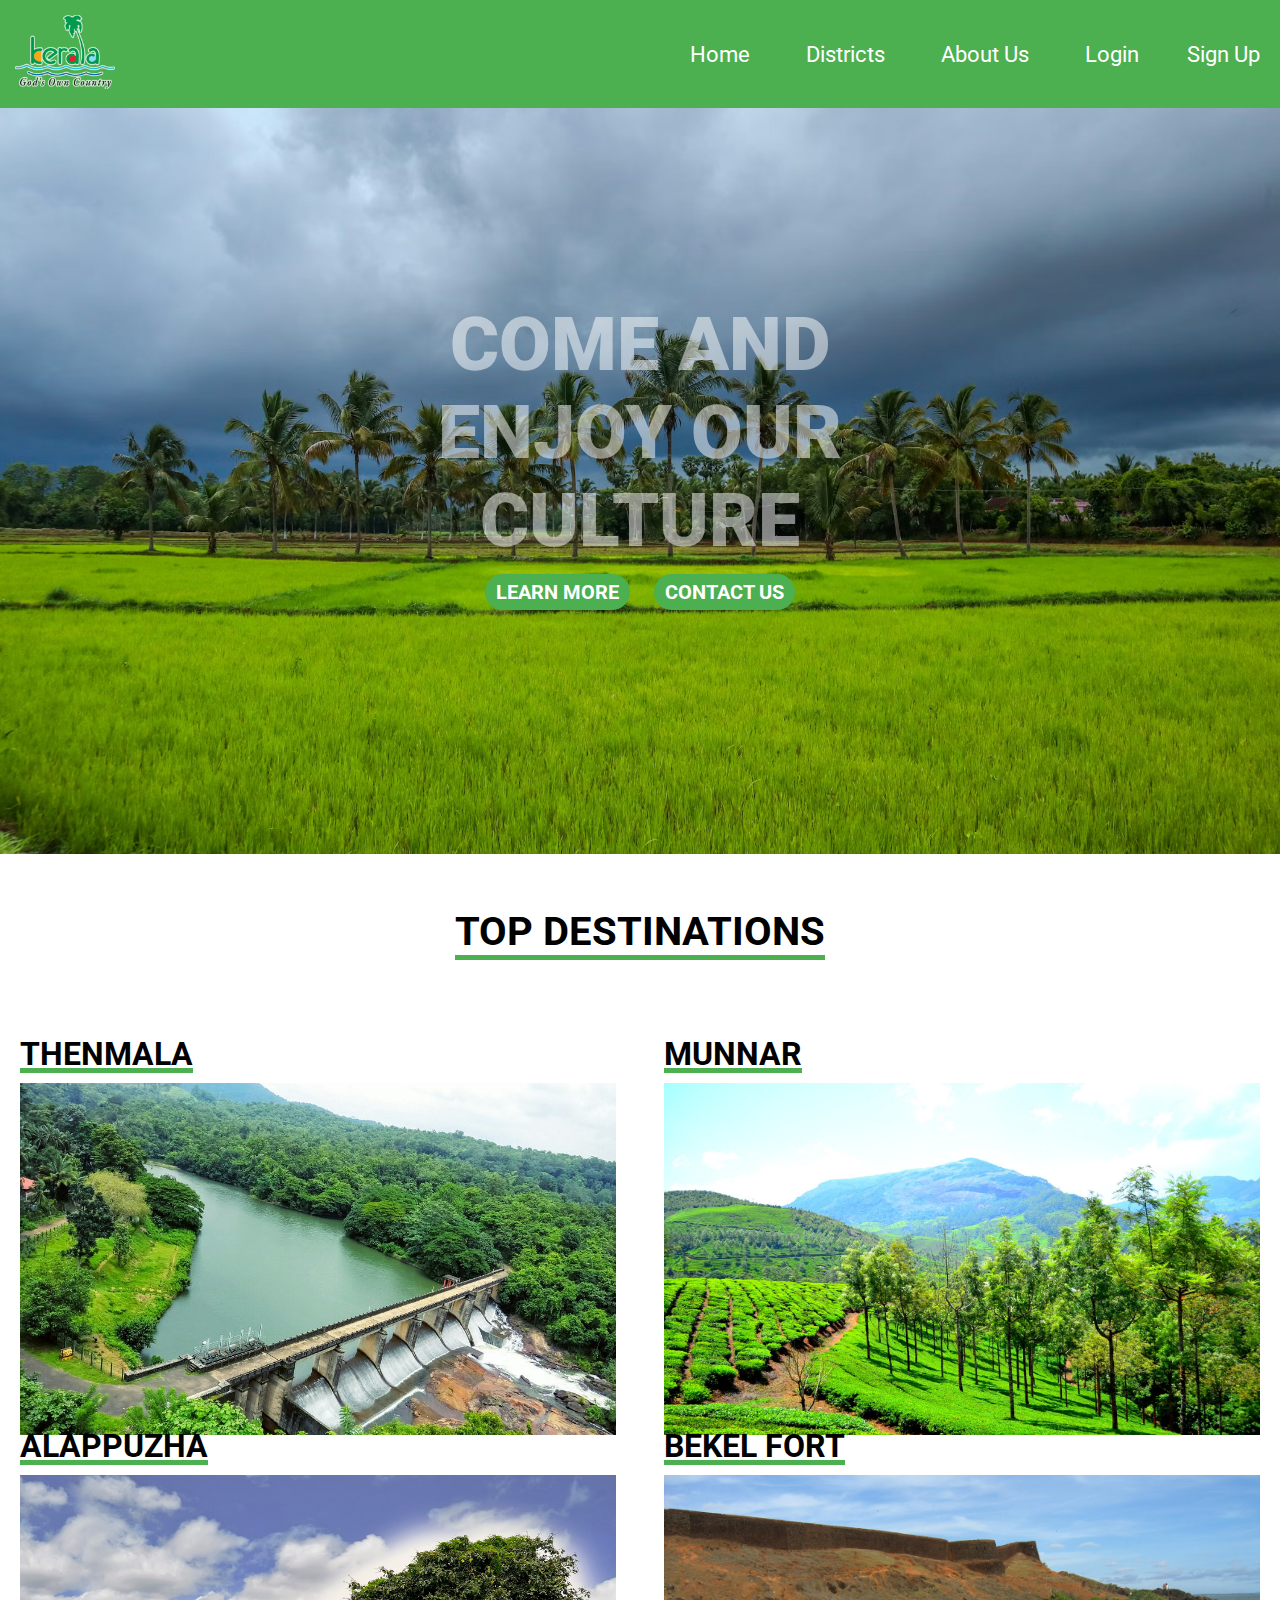
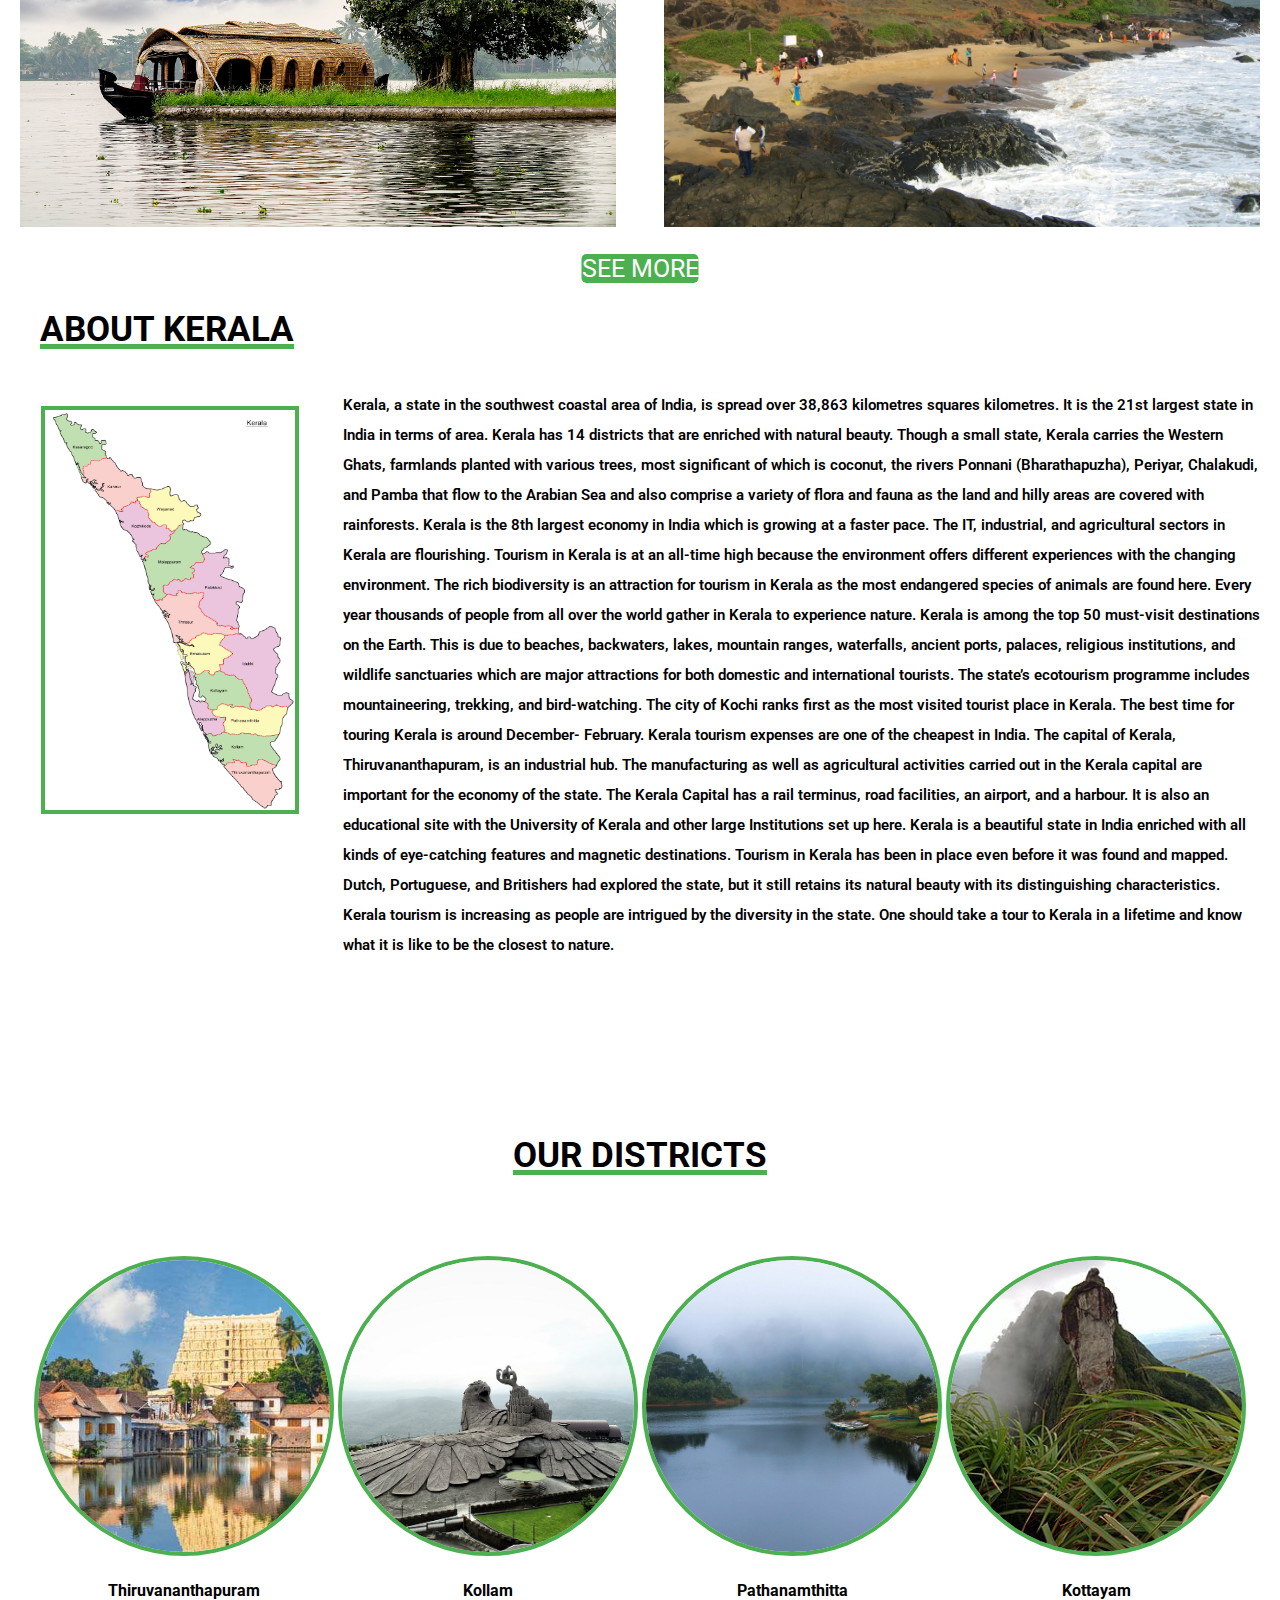
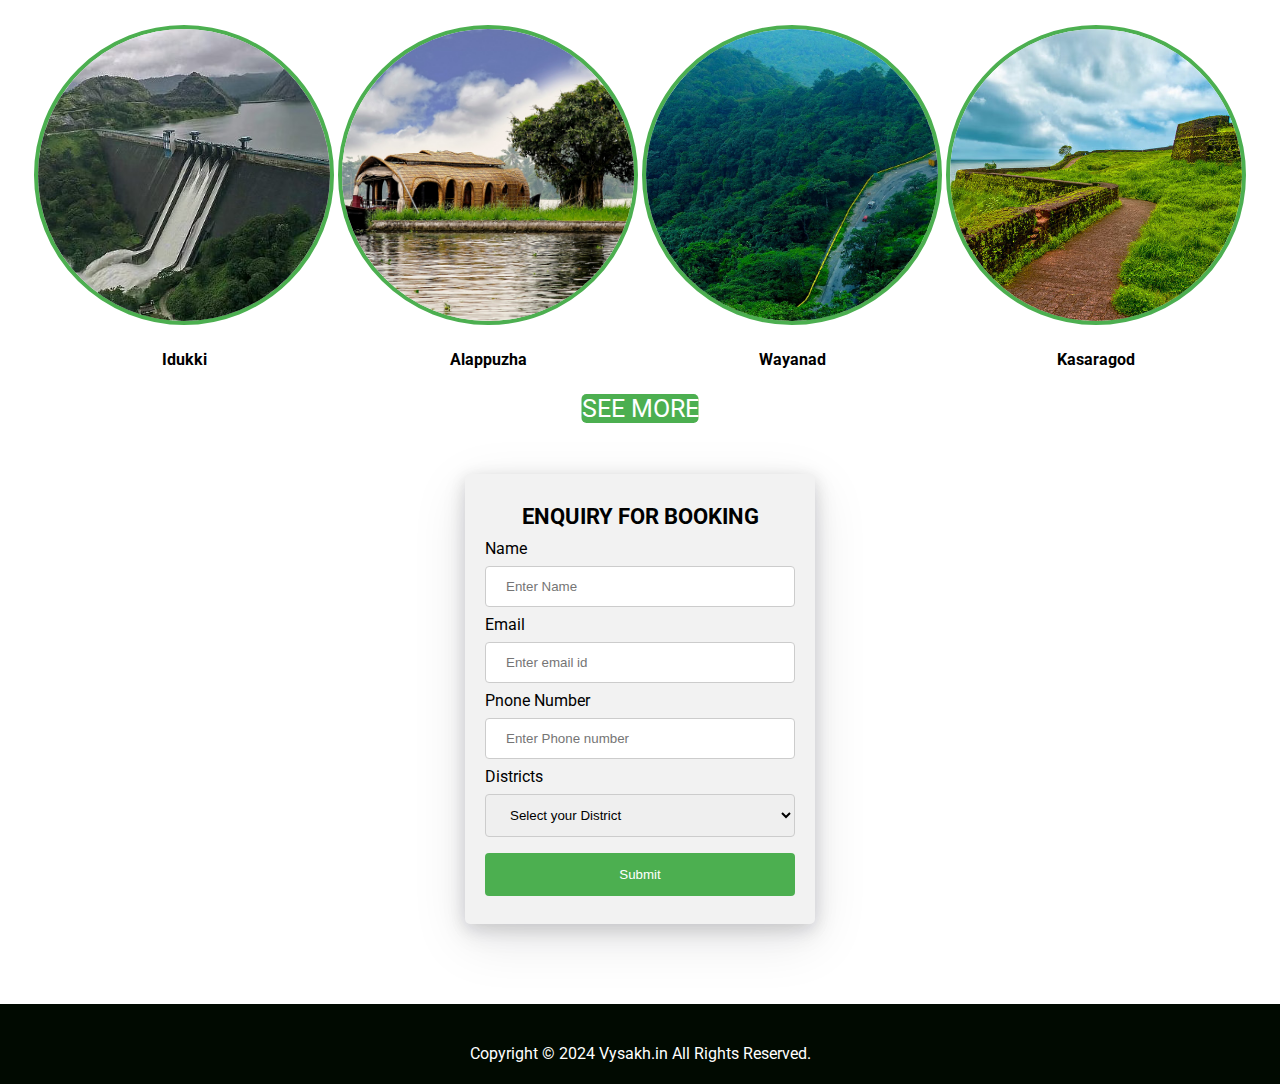
<file: index.html>
<!DOCTYPE html>
<html lang="en">

<head>

    <meta charset="UTF-8">
    <meta name="viewport" content="width=device-width, initial-scale=1.0">
    <title>KeralaTourism</title>
    <link rel="shortcut icon" href="https://www.keralatourism.org/favicon.ico" type="image/x-icon">
    <link rel="preconnect" href="https://fonts.googleapis.com">
    <link rel="preconnect" href="https://fonts.gstatic.com" crossorigin>
    <link href="https://fonts.googleapis.com/css2?family=Roboto:wght@300;400;500;700;900&display=swap" rel="stylesheet">
    <link rel="stylesheet" href="https://cdnjs.cloudflare.com/ajax/libs/font-awesome/6.5.2/css/all.min.css">
    <link rel="stylesheet" href="style.css">
</head>

<body>

    <!-- header section starts -->

    <header>
        <nav>
            <div class="logo">
                <a href="#">
                    <img src="./images/pngwing.com.png" alt="Logo of KeralaTourism">
                </a>
            </div>
            <div class="navbar">
                <input type="checkbox" id="checking">
                <label class="menu" for="checking">
                    <i class="fa-solid fa-bars"></i>
                </label>
                <ul>
                    <li><a href="#">Home</a></li>
                    <li><a href="#districts">Districts</a></li>
                    <li><a href="#about">About Us</a></li>
                    <li><a href="#">Login</a></li>
                    <li><a href="#">Sign Up</a></li>
                </ul>
            </div>
        </nav>
    </header>

    <!-- header section ends -->

    <!-- hero starts -->
    <main>
        <div class="hero">
            <img src="./images/banner image.jpg" alt="hero image">
            <div class="hero-info">
                <h1>COME AND ENJOY OUR CULTURE</h1>
                <a class="learn-btn" href="#">LEARN MORE</a>
                <a class="learn-btn" href="#contact">CONTACT US</a>
            </div>
        </div>
        <!-- hero end -->
        <!--Destinations section  -->
        <section>
            <div class="main-heading">
                <div class="heading">
                    <h1><span>TOP DESTINATIONS</span> </h1>
                </div>
            </div>
        </section>
        <!-- section2 -->
        <section>
            <div class="section2">

                <div class="container">
                    <div class="image-container">
                        <h1 class="ul"><span>THENMALA</span></h1>
                        <img src="./images/dam-thenmala.jpg" alt="image of Thenmala">
                    </div>
                </div>
                <div class="container">
                    <div class="image-container">
                        <h1 class="ul"><span>MUNNAR</span></h1>
                        <img src="./images/Munnar_hill_station_.jpeg" alt="image of Thenmala">
                    </div>
                </div>

            </div>
            <div class="section2">

                <div class="container">
                    <div class="image-container">
                        <h1 class="ul"><span>ALAPPUZHA</span></h1>
                        <img src="./images/Alappuzha_Boat_Beauty_W.jpg" alt="image of Thenmala">
                    </div>
                </div>
                <div class="container">
                    <div class="image-container">
                        <h1 class="ul"><span>BEKEL FORT</span></h1>
                        <img src="./images/Bakel_Fort_Beach_Kasaragod7.jpg" alt="image of Thenmala">
                    </div>
                </div>

            </div>
        </section>
        <section class="section3">
            <div class="see-bt"><a href="#">SEE MORE</a></div>
        </section>
        <section class="section4" id="">
            <div id="about">
                <h1 class="about-line">ABOUT KERALA</h1>
            </div>
        </section>
        <!-- about kerala -->
        <section class="about-container">

            <div class="about-kerala">
                <div class="map-image">
                    <img src="./images/Kerala-map-en.png" alt="map of kerala">
                </div>

                <div class="text">
                    <p>
                        Kerala, a state in the southwest coastal area of India, is spread over 38,863 kilometres squares
                        kilometres. It is the 21st largest state in India in terms of area. Kerala has 14 districts that
                        are enriched with natural beauty. Though a small state, Kerala carries the Western Ghats,
                        farmlands planted with various trees, most significant of which is coconut, the rivers Ponnani
                        (Bharathapuzha), Periyar, Chalakudi, and Pamba that flow to the Arabian Sea and also comprise a
                        variety of flora and fauna as the land and hilly areas are covered with rainforests.

                        Kerala is the 8th largest economy in India which is growing at a faster pace. The IT,
                        industrial, and agricultural sectors in Kerala are flourishing. Tourism in Kerala is at an
                        all-time high because the environment offers different experiences with the changing
                        environment.


                        The rich biodiversity is an attraction for tourism in Kerala as the most endangered species of
                        animals are found here. Every year thousands of people from all over the world gather in Kerala
                        to experience nature.
                        Kerala is among the top 50 must-visit destinations on the Earth. This is due to beaches,
                        backwaters, lakes, mountain ranges, waterfalls, ancient ports, palaces, religious institutions,
                        and wildlife sanctuaries which are major attractions for both domestic and international
                        tourists. The state’s ecotourism programme includes mountaineering, trekking, and bird-watching.
                        The city of Kochi ranks first as the most visited tourist place in Kerala. The best time for
                        touring Kerala is around December- February. Kerala tourism expenses are one of the cheapest in
                        India.

                        The capital of Kerala, Thiruvananthapuram, is an industrial hub. The manufacturing as well as
                        agricultural activities carried out in the Kerala capital are important for the economy of the
                        state. The Kerala Capital has a rail terminus, road facilities, an airport, and a harbour. It is
                        also an educational site with the University of Kerala and other large Institutions set up here.
                        Kerala is a beautiful state in India enriched with all kinds of eye-catching features and
                        magnetic destinations. Tourism in Kerala has been in place even before it was found and mapped.
                        Dutch, Portuguese, and Britishers had explored the state, but it still retains its natural
                        beauty with its distinguishing characteristics. Kerala tourism is increasing as people are
                        intrigued by the diversity in the state. One should take a tour to Kerala in a lifetime and know
                        what it is like to be the closest to nature.

                    </p>

                </div>
            </div>
        </section>
        <!-- Districts Section -->
        <section class="section5" id="districts">
            <h1 class="ul">OUR DISTRICTS</h1>

        </section>
        <section>
            <div class="section6">
                <div>
                    <a href="./trivandrum.html">
                        <div class="dis-image">
                            <img src="./images/Districts/Thiruvananthapuram.jpg" alt="image ofThiruvananthapuram">

                        </div>
                        <h4>Thiruvananthapuram</h4>
                    </a>
                </div>
                <div>
                    <div class="dis-image">
                        <img src="./images/Districts/Kollam.jpg" alt="image of kollam">

                    </div>
                    <h4>Kollam</h4>
                </div>
                <div>
                    <div class="dis-image">
                        <img src="./images/Districts/Pathanamthitta.jpg" alt="image of pathanamthitta">

                    </div>
                    <h4>Pathanamthitta</h4>
                </div>
                <div>
                    <div class="dis-image">
                        <img src="./images/Districts/Illikkal_Kallu.jpg" alt="">

                    </div>
                    <h4>Kottayam</h4>
                </div>
                <div>
                    <div class="dis-image">
                        <img src="./images/Districts/Idukki.jpg" alt="">

                    </div>
                    <h4>Idukki</h4>
                </div>
                <div>
                    <div class="dis-image">
                        <img src="./images/Districts/Alappuzha_Boat_Beauty_W.jpg" alt="image of alapuzha">

                    </div>
                    <h4>Alappuzha</h4>
                </div>
                <div>
                    <div class="dis-image">
                        <img src="./images/Districts/waynadu-1024x768.jpg" alt="image of alapuzha">

                    </div>
                    <h4>Wayanad</h4>
                </div>
                <div>
                    <div class="dis-image">
                        <img src="./images/Districts/kasargod.jpg" alt="image of alapuzha">

                    </div>
                    <h4>Kasaragod</h4>
                </div>

            </div>

        </section>
        <section class="seebtn-dist">
            <div class="see-bt"><a href="#">SEE MORE</a></div>
        </section>

        <!-- form section -->

        <div class="sec-form" id="contact">
            <h3>ENQUIRY FOR BOOKING</h3>
            <form action="" autocomplete="off">
                <label for="name">Name</label>
                <input class="input-form" type="text" id="name" name="name" placeholder="Enter Name"
                    pattern="[A-Za-z\s]+" required maxlength="20">


                <label for="lname">Email</label>
                <input class="input-form" type="email" id="email" name="email" placeholder="Enter email id" required>

                <label for="fname">Pnone Number</label>
                <input type="tel" id="number" name="number" class="input-form" placeholder="Enter Phone number"
                    pattern="[0-9]{10}" required minlength="10" maxlength="10">


                <label for="Districts">Districts</label>
                <select class="input-form" id="Districts" name="Districts" required aria-placeholder="">
                    <option value="" disabled selected> Select your District</option>
                    <option value="">Thiruvananthapuram</option>
                    <option value="">Kollam</option>
                    <option value="">pathanamthitta</option>
                    <option value="">Alappuzha</option>
                    <option value="">Kottayam</option>
                    <option value="">Idukki</option>
                    <option value="">Ernakulam</option>
                    <option value="">Thrissur</option>
                    <option value="">Palakkad</option>
                    <option value="">Malappuram</option>
                    <option value="">Kozhikkode</option>
                    <option value="">Wayanad</option>
                    <option value="">Kannur</option>
                    <option value="">Kasaragod</option>

                </select>

                <input class="input-submit" type="submit" value="Submit">
            </form>

        </div>

        <!-- footer section -->

        <footer>
            <p>Copyright © 2024 Vysakh.in All Rights Reserved.</p>
        </footer>















    </main>
</body>

</html>
</file>
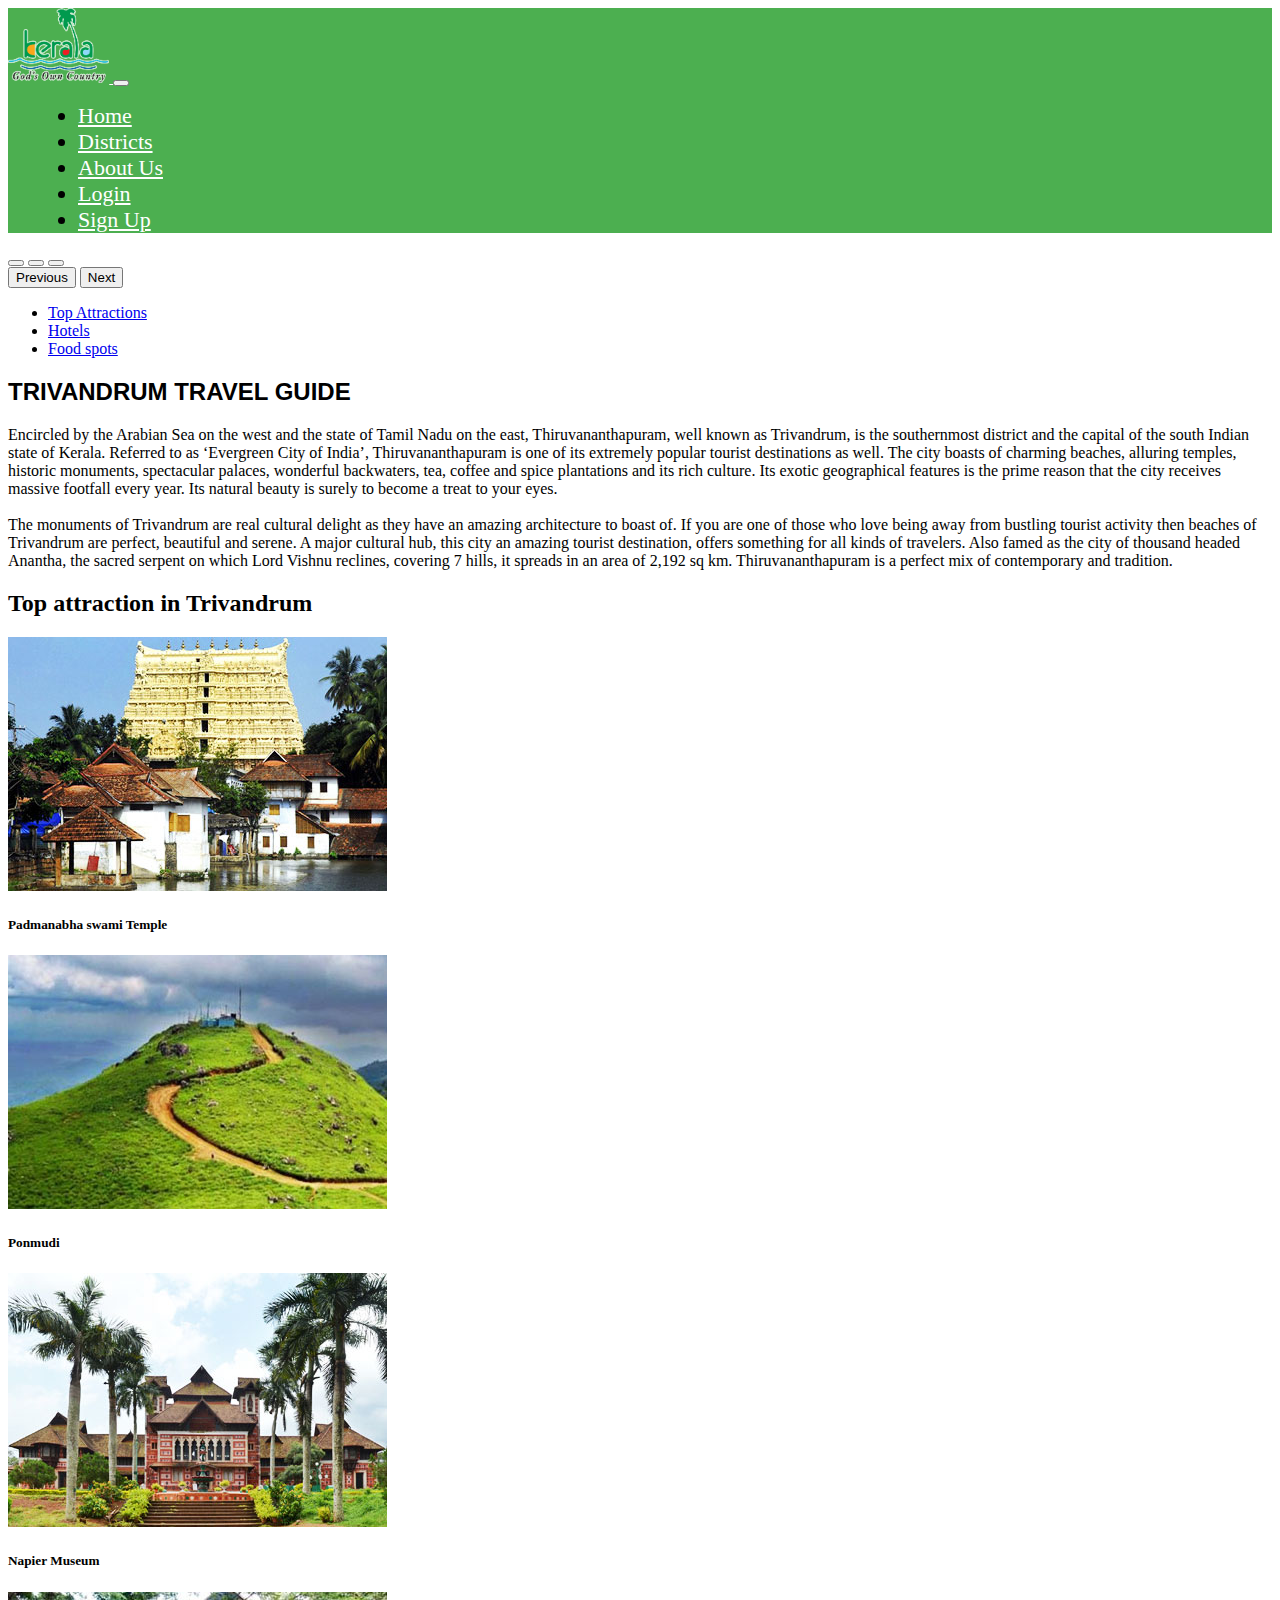
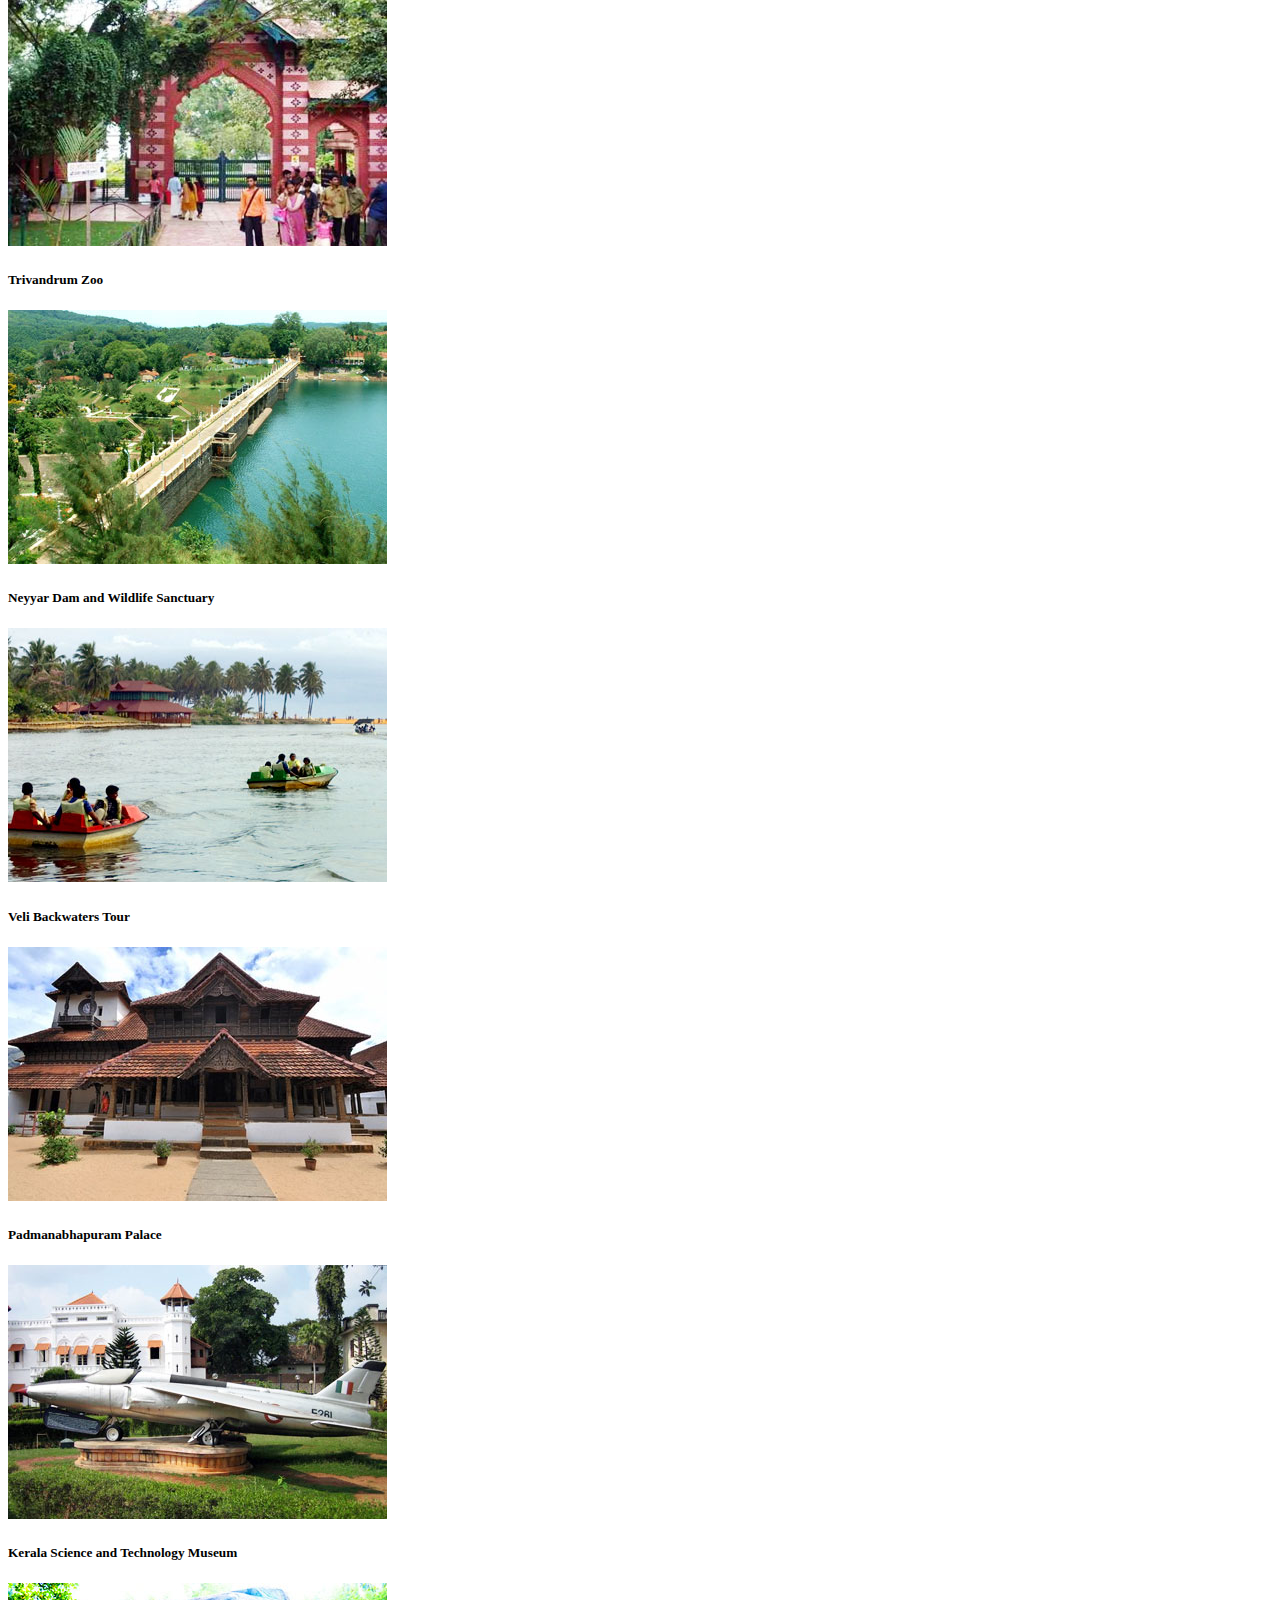
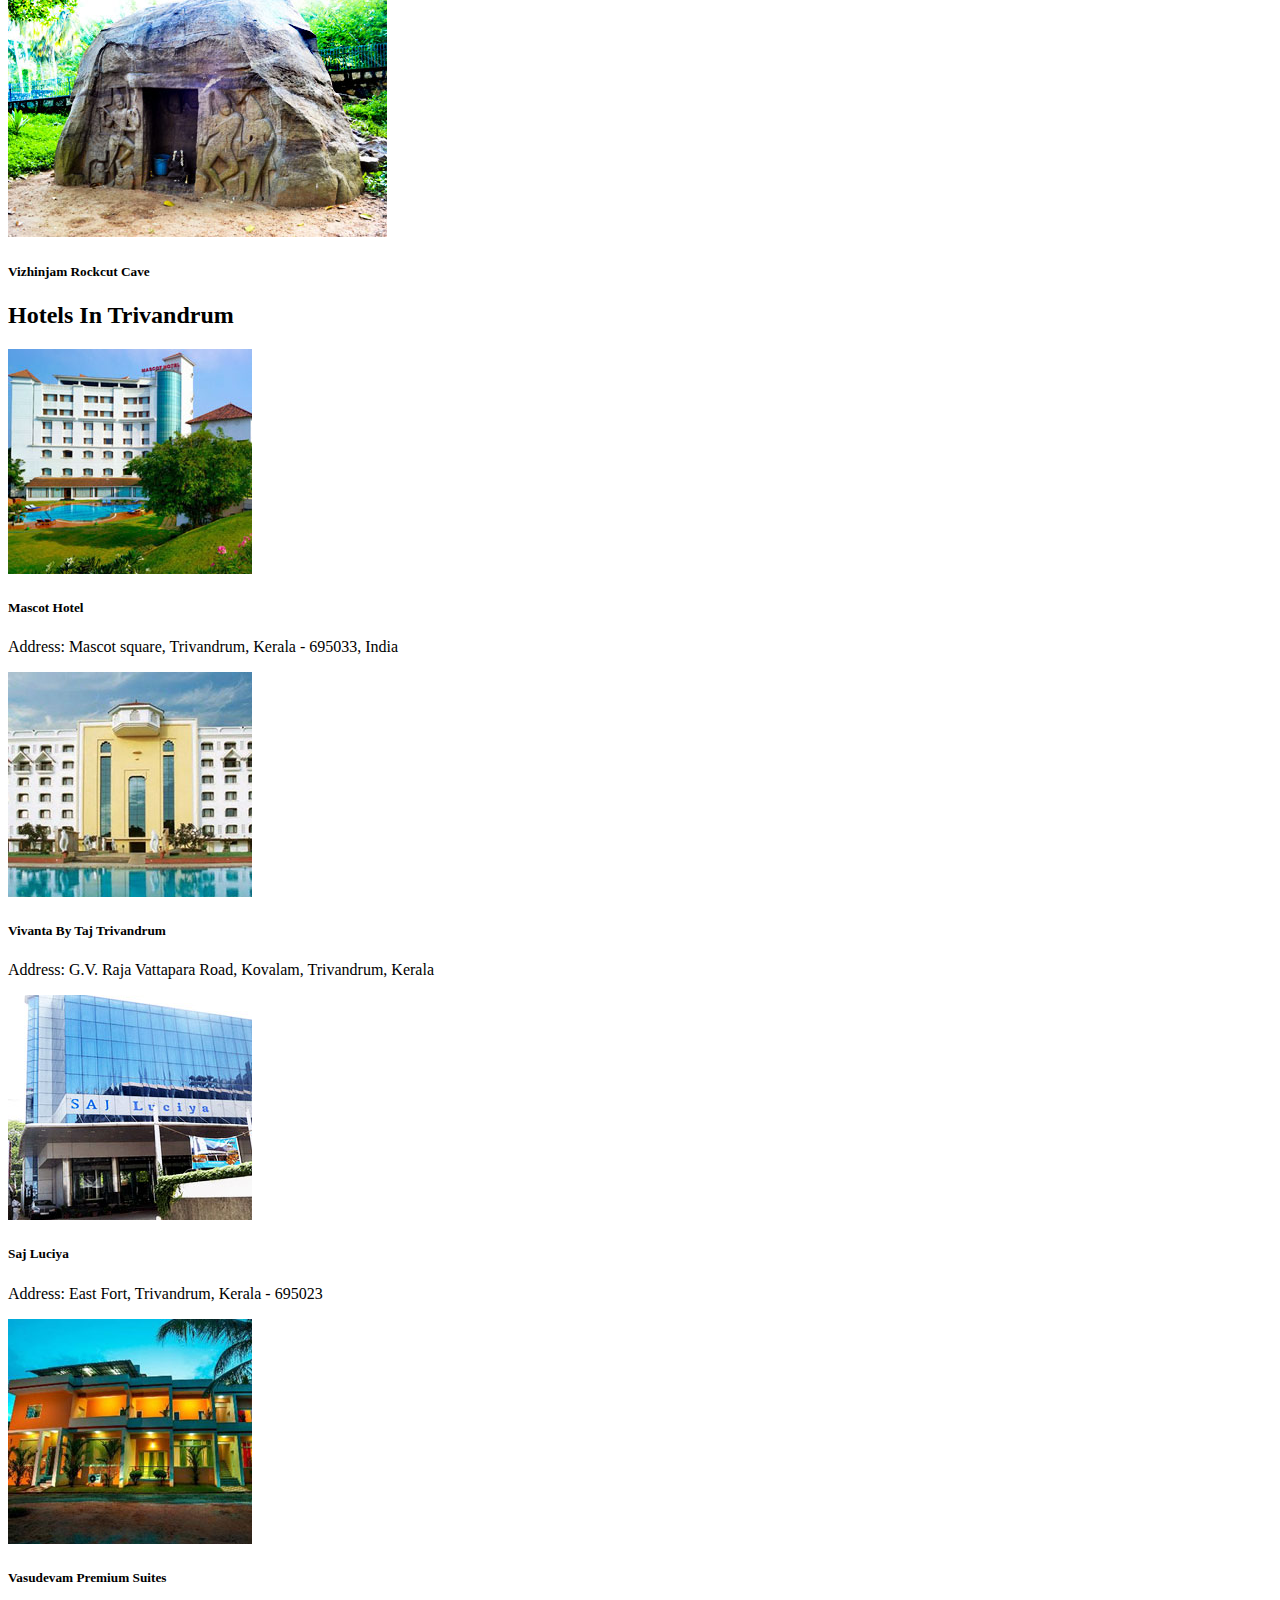
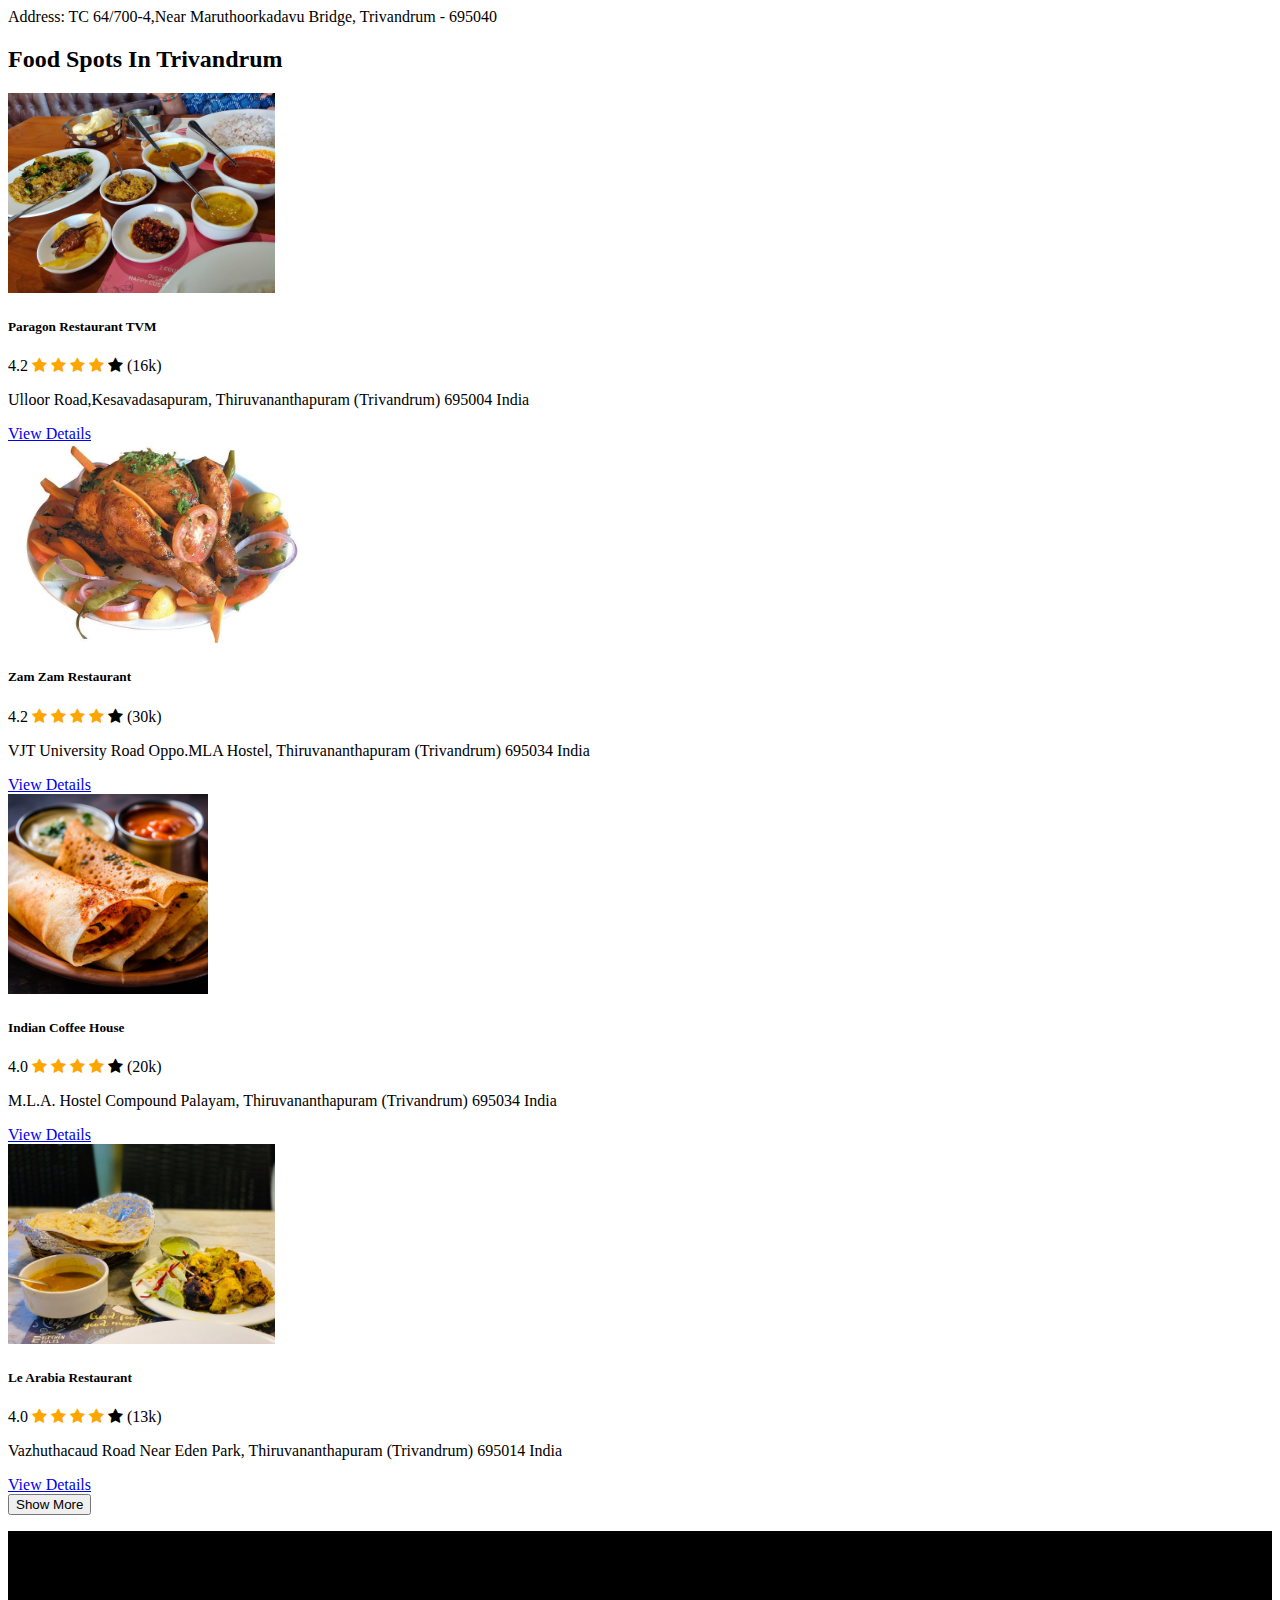
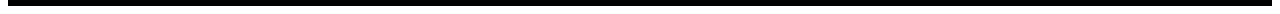
<file: trivandrum.html>
<!DOCTYPE html>
<html lang="en">

<head>
    <meta charset="UTF-8">
    <meta name="viewport" content="width=device-width, initial-scale=1.0">
    <link rel="shortcut icon" href="https://www.keralatourism.org/favicon.ico" type="image/x-icon">

    <title>Trivandrum District</title>
    <link href="https://cdn.jsdelivr.net/npm/bootstrap@5.0.2/dist/css/bootstrap.min.css" rel="stylesheet"
        integrity="sha384-EVSTQN3/azprG1Anm3QDgpJLIm9Nao0Yz1ztcQTwFspd3yD65VohhpuuCOmLASjC" crossorigin="anonymous">
    <link rel="stylesheet" href="https://cdnjs.cloudflare.com/ajax/libs/font-awesome/4.7.0/css/font-awesome.min.css">
    <link rel="stylesheet" href="trivandrum.css">
</head>

<body>

    <!-- Navbar starts -->

    <nav class="navbar fixed-top navbar-expand-lg  text-color " style="background-color: #4caf50;">
        <div class="container-fluid">
            <a class="navbar-brand" href="./index.html">
                <img class="logosize" src="./images/logo.png" alt="logo image">
            </a>
            <button class="navbar-toggler Toggle-color " type="button" data-bs-toggle="collapse"
                data-bs-target="#navbarNav" aria-controls="navbarNav" aria-expanded="false"
                aria-label="Toggle navigation">
                <span class="navbar-toggler-icon "></span>
            </button>
            <div class="collapse navbar-collapse " id="navbarNav">
                <ul class="navbar-nav ms-auto align-items-end ">
                    <li class="nav-item ">
                        <a class="nav-link  text-color" aria-current="page"
                            href="./index.html">Home</a>
                    </li>
                    <li class="nav-item">
                        <a class="nav-link text-color"
                            href="https://vysakhgireesh.github.io/Kerala-Tourism-with-District/#districts">Districts</a>
                    </li>
                    <li class="nav-item">
                        <a class="nav-link text-color" href="https://vysakhgireesh.github.io/Kerala-Tourism-with-District/#about">About
                            Us</a>
                    </li>
                    <li class="nav-item">
                        <a class="nav-link text-color" href="#">Login</a>
                    </li>
                    <li class="nav-item">
                        <a class="nav-link text-color" href="#">Sign Up</a>
                    </li>

                </ul>
            </div>
        </div>
    </nav>

    <!-- corousel starts -->

    <div id="carouselExampleCaptions" class="carousel slide" data-bs-ride="carousel">
        <div class="carousel-indicators">
            <button type="button" data-bs-target="#carouselExampleCaptions" data-bs-slide-to="0" class="active"
                aria-current="true" aria-label="Slide 1"></button>
            <button type="button" data-bs-target="#carouselExampleCaptions" data-bs-slide-to="1"
                aria-label="Slide 2"></button>
            <button type="button" data-bs-target="#carouselExampleCaptions" data-bs-slide-to="2"
                aria-label="Slide 3"></button>
        </div>
        <div class="carousel-inner">
            <div class="carousel-item active">
                <img src="./images/guide-to-tour-in-trivandrum.jpg" class="d-block w-100 " alt="...">
                <div class="carousel-caption d-none d-md-block">
                    <h5>Sree Padmanabhaswamy Temple</h5>
                    <p>The Padmanabhaswamy Temple is a Hindu temple dedicated to Vishnu in Thiruvananthapuram, the
                        capital of the state of Kerala, India. </p>
                </div>
            </div>
            <div class="carousel-item">
                <img src="./images/Bonacaud_Thiruvananthapuram_1242.jpg" class="d-block w-100" alt="...">
                <div class="carousel-caption d-none d-md-block">
                    <h5>Bonacaud, Thiruvananthapuram</h5>
                    <p>Nestled on the foothills of the Agasthya hills of Western Ghats, Bonacaud in Thiruvananthapuram
                        district is a pristine, green haven that presents a multitude of experiences</p>
                </div>
            </div>
            <div class="carousel-item">
                <img src="./images/Napier Museum.jpg" class="d-block w-100" alt="...">
                <div class="carousel-caption d-none d-md-block">
                    <h5>Napier Museum</h5>
                    <p>The Napier Museum is an art and natural history museum situated in Thiruvananthapuram, India.</p>
                </div>
            </div>
        </div>
        <button class="carousel-control-prev" type="button" data-bs-target="#carouselExampleCaptions"
            data-bs-slide="prev">
            <span class="carousel-control-prev-icon" aria-hidden="true"></span>
            <span class="visually-hidden">Previous</span>
        </button>
        <button class="carousel-control-next" type="button" data-bs-target="#carouselExampleCaptions"
            data-bs-slide="next">
            <span class="carousel-control-next-icon" aria-hidden="true"></span>
            <span class="visually-hidden">Next</span>
        </button>
    </div>

    <!-- Heading title starts -->

    <div class="container text-center title-font  ">
        <div class=" m-5 ">
            <ul class="nav justify-content-center ">
                <li class="px-2 py-2 nav-item"><a class="btn btn-success  text-white" href="#TopAttraction">Top
                        Attractions</a></li>
                <li class="px-2 py-2 nav-item"><a class="btn btn-success  text-white" href="#Hotels">Hotels</a></li>
                <li class="px-2 py-2 nav-item"><a class="btn btn-success  text-white" href="#Foodspots">Food spots</a>
                </li>
            </ul>
        </div>
        <h2 class="m-5 py-4">TRIVANDRUM TRAVEL GUIDE</h2>
        <p>Encircled by the Arabian Sea on the west and the state of Tamil Nadu on the east, Thiruvananthapuram, well
            known as Trivandrum, is the southernmost district and the capital of the south Indian state of Kerala.
            Referred to as ‘Evergreen City of India’, Thiruvananthapuram is one of its extremely popular tourist
            destinations as well. The city boasts of charming beaches, alluring temples, historic monuments, spectacular
            palaces, wonderful backwaters, tea, coffee and spice plantations and its rich culture. Its exotic
            geographical features is the prime reason that the city receives massive footfall every year. Its natural
            beauty is surely to become a treat to your eyes. <br>
            <br>

            The monuments of Trivandrum are real cultural delight as they have an amazing architecture to boast of. If
            you are one of those who love being away from bustling tourist activity then beaches of Trivandrum are
            perfect, beautiful and serene. A major cultural hub, this city an amazing tourist destination, offers
            something for all kinds of travelers. Also famed as the city of thousand headed Anantha, the sacred serpent
            on which Lord Vishnu reclines, covering 7 hills, it spreads in an area of 2,192 sq km. Thiruvananthapuram is
            a perfect mix of contemporary and tradition.
        </p>

    </div>

    <!-- Top attraction  -->

    <div class="container" id="TopAttraction">
        <div>
            <h2 class="text-uppercase text-center m-5 py-4">Top attraction in Trivandrum</h2>
        </div>
        <div class="row g-4 ">
            <div class="col-12 col-sm-6 col-md-4">
                <div class="card">
                    <img src="./images/Top places/sree-padmanabha-swami-temple364_b.jpeg" class="card-img-top"
                        alt="image of sree-padmanabhaswami temple">
                    <div class="card-body text-center">
                        <h5 class="card-text">Padmanabha swami Temple</h5>
                    </div>
                </div>
            </div>
            <div class="col-12 col-sm-6 col-md-4">
                <div class="card">
                    <img src="./images/Top places/ponmudi363_b.jpeg" class="card-img-top" alt="image of ponmudi">
                    <div class="card-body text-center">
                        <h5 class="card-text">Ponmudi</h5>
                    </div>
                </div>
            </div>
            <div class="col-12 col-sm-6 col-md-4">
                <div class="card">
                    <img src="./images/Top places/napier-museum409_b.jpeg" class="card-img-top"
                        alt="image of napier-museum">
                    <div class="card-body text-center">
                        <h5 class="card-text">Napier Museum</h5>
                    </div>
                </div>
            </div>
            <div class="col-12 col-sm-6 col-md-4">
                <div class="card">
                    <img src="./images/Top places/thiruvananthapuram-zoo411_b.jpeg" class="card-img-top"
                        alt="image of Trivandrum Zoo">
                    <div class="card-body text-center">
                        <h5 class="card-text">Trivandrum Zoo</h5>
                    </div>
                </div>
            </div>
            <div class="col-12 col-sm-6 col-md-4">
                <div class="card">
                    <img src="./images/Top places/neyyar-dam-sanctuary412_b.jpeg" class="card-img-top"
                        alt="image of neyyar-dam-sanctuary">
                    <div class="card-body text-center">
                        <h5 class="card-text">Neyyar Dam and Wildlife Sanctuary</h5>
                    </div>
                </div>
            </div>
            <div class="col-12 col-sm-6 col-md-4">
                <div class="card">
                    <img src="./images/Top places/veli-backwaters.jpeg" class="card-img-top"
                        alt="image of veli-backwaters">
                    <div class="card-body text-center">
                        <h5 class="card-text">Veli Backwaters Tour</h5>
                    </div>
                </div>
            </div>
            <div class="col-12 col-sm-6 col-md-4">
                <div class="card">
                    <img src="./images/Top places/padmanabhapuram-palace.jpeg" class="card-img-top"
                        alt="image of padmanabhapuram-palace">
                    <div class="card-body text-center">
                        <h5 class="card-text">Padmanabhapuram Palace</h5>
                    </div>
                </div>
            </div>
            <div class="col-12 col-sm-6 col-md-4">
                <div class="card">
                    <img src="./images/Top places/kerala-science-technology-museum.jpeg" class="card-img-top"
                        alt="image of museum">
                    <div class="card-body text-center">
                        <h5 class="card-text">Kerala Science and Technology Museum</h5>
                    </div>
                </div>
            </div>
            <div class="col-12 col-sm-6 col-md-4">
                <div class="card">
                    <img src="./images/Top places/vizhinjam-rockcut-cave229_b.jpeg" class="card-img-top"
                        alt="image of vizhinjam-rockcut-cave">
                    <div class="card-body text-center">
                        <h5 class="card-text">Vizhinjam Rockcut Cave</h5>
                    </div>
                </div>
            </div>

        </div>
    </div>
    <!-- hotels in tvm -->

    <div class="container">
        <div id="Hotels">
            <h2 class="text-uppercase text-center m-5 py-4">Hotels In Trivandrum</h2>
        </div>

        <div class=" container ">
            <div class="row ">

                <div class="col-12 col-md-6 col-sm-12 col-lg-6 col-xl-6">
                    <div class="card mb-3">
                        <div class="row g-0">
                            <div class="col-md-4 col-6">
                                <img src="./images/Hotels/hotel1.jpeg" class="img-fluid rounded-start"
                                    alt="image of hotel">
                            </div>
                            <div class="col-md-8 col-6">
                                <div class="card-body">
                                    <h5 class="card-title">Mascot Hotel</h5>
                                    <p class="card-text">Address: Mascot square, Trivandrum, Kerala - 695033, India</p>

                                </div>
                            </div>
                        </div>
                    </div>

                </div>
                <div class="col-12 col-md-6 col-sm-12 col-lg-6 col-xl-6">
                    <div class="card mb-3">
                        <div class="row g-0">
                            <div class="col-md-4 col-6">
                                <img src="./images/Hotels/hotel2.jpeg" class="img-fluid rounded-start"
                                    alt="image of hotel">
                            </div>
                            <div class="col-md-8 col-6">
                                <div class="card-body">
                                    <h5 class="card-title">Vivanta By Taj Trivandrum</h5>
                                    <p class="card-text">Address: G.V. Raja Vattapara Road, Kovalam, Trivandrum, Kerala
                                    </p>

                                </div>
                            </div>
                        </div>
                    </div>

                </div>
                <div class="col-12 col-md-6 col-sm-12 col-lg-6 col-xl-6">
                    <div class="card mb-3">
                        <div class="row g-0">
                            <div class="col-md-4 col-6">
                                <img src="./images/Hotels/hotel3.jpeg" class="img-fluid rounded-start"
                                    alt="image of hotel">
                            </div>
                            <div class="col-md-8 col-6">
                                <div class="card-body">
                                    <h5 class="card-title">Saj Luciya</h5>
                                    <p class="card-text"> Address: East Fort, Trivandrum, Kerala - 695023</p>

                                </div>
                            </div>
                        </div>
                    </div>

                </div>
                <div class="col-12 col-md-6 col-sm-12 col-lg-6 col-xl-6">
                    <div class="card mb-3">
                        <div class="row g-0">
                            <div class="col-md-4 col-6">
                                <img src="./images/Hotels/hotel4.jpeg" class="img-fluid rounded-start"
                                    alt="image of hotel">
                            </div>
                            <div class="col-md-8 col-6">
                                <div class="card-body">
                                    <h5 class="card-title"> Vasudevam Premium Suites</h5>
                                    <p class="card-text"> Address: TC 64/700-4,Near Maruthoorkadavu Bridge, Trivandrum -
                                        695040 </p>

                                </div>
                            </div>
                        </div>
                    </div>

                </div>
            </div>
        </div>
    </div>

    <!-- Food spots -->

    <div class="container">
        <div id="Foodspots">
            <h2 class="text-uppercase text-center m-5 py-4">Food Spots In Trivandrum</h2>
        </div>
        <div class="row g-4 ">
            <div class="col-6 col-md-4 col-lg-3">
                <div class="card food-image">
                    <img src="./images/Foods/paragan.jpg" class="card-img-top" alt="image of hotel paragonrestaurant">
                    <div class="card-body">
                        <h5 class="card-title">Paragon Restaurant TVM </h5>
                        <span>4.2</span>
                        <span class="fa fa-star checked"></span>
                        <span class="fa fa-star checked"></span>
                        <span class="fa fa-star checked"></span>
                        <span class="fa fa-star checked"></span>
                        <span class="fa fa-star"></span>
                        <span>(16k)</span>

                        <p class="card-text"> Ulloor Road,Kesavadasapuram, Thiruvananthapuram (Trivandrum) 695004 India
                        </p>

                        <a href="https://paragonrestaurant.in/" class="btn btn-success">View Details</a>
                    </div>
                </div>
            </div>
            <div class="col-6 col-md-4 col-lg-3">
                <div class="card food-image">
                    <img src="./images/Foods/zam-zam.jpg" class="card-img-top" alt="image of hotel zam zam">
                    <div class="card-body">
                        <h5 class="card-title">Zam Zam Restaurant</h5>
                        <span>4.2</span>
                        <span class="fa fa-star checked"></span>
                        <span class="fa fa-star checked"></span>
                        <span class="fa fa-star checked"></span>
                        <span class="fa fa-star checked"></span>
                        <span class="fa fa-star"></span>
                        <span>(30k)</span>
                        <p class="card-text">VJT University Road Oppo.MLA Hostel, Thiruvananthapuram
                            (Trivandrum) 695034 India
                        </p>
                        <a href="https://www.zamzamrestaurants.com/" class="btn btn-success">View Details</a>
                    </div>
                </div>
            </div>
            <div class="col-6 col-md-4 col-lg-3">
                <div class="card food-image">
                    <img src="./images/Foods/indian coffee.jpeg" class="card-img-top"
                        alt="image of indian coffee house">
                    <div class="card-body">
                        <h5 class="card-title">Indian Coffee House</h5>
                        <span>4.0</span>
                        <span class="fa fa-star checked"></span>
                        <span class="fa fa-star checked"></span>
                        <span class="fa fa-star checked"></span>
                        <span class="fa fa-star checked"></span>
                        <span class="fa fa-star"></span>
                        <span>(20k)</span>
                        <p class="card-text">M.L.A. Hostel Compound Palayam, Thiruvananthapuram (Trivandrum) 695034
                            India
                        </p>
                        <a href="https://www.indiancoffeehouse.com/" class="btn btn-success">View Details</a>
                    </div>
                </div>
            </div>
            <div class="col-6 col-md-4 col-lg-3">
                <div class="card food-image">
                    <img src="./images/Foods/le-arabia-restaurant.jpg" class="card-img-top"
                        alt="image of hotel le-arabia-restaurant">
                    <div class="card-body">
                        <h5 class="card-title">Le Arabia Restaurant</h5>
                        <span>4.0</span>
                        <span class="fa fa-star checked"></span>
                        <span class="fa fa-star checked"></span>
                        <span class="fa fa-star checked"></span>
                        <span class="fa fa-star checked"></span>
                        <span class="fa fa-star"></span>
                        <span>(13k)</span>
                        <p class="card-text">Vazhuthacaud Road Near Eden Park, Thiruvananthapuram (Trivandrum) 695014
                            India </p>
                        <a href="https://www.facebook.com/LeArabiaRestaurantTrivandrum/" class="btn btn-success">View
                            Details</a>
                    </div>
                </div>
            </div>

        </div>
        <div class="text-center my-5">
            <button class="btn btn-success">Show More</button>
        </div>

    </div>

    <!-- Footer section -->
    <div class="container-fluid text-center footer-clr ">
        <p class="text-white py-4 ">
            Copyright © 2024 Vysakh.in All Rights Reserved.
        </p>


    </div>
 






























    <script src="https://cdn.jsdelivr.net/npm/@popperjs/core@2.9.2/dist/umd/popper.min.js"
        integrity="sha384-IQsoLXl5PILFhosVNubq5LC7Qb9DXgDA9i+tQ8Zj3iwWAwPtgFTxbJ8NT4GN1R8p"
        crossorigin="anonymous"></script>
    <script src="https://cdn.jsdelivr.net/npm/bootstrap@5.0.2/dist/js/bootstrap.min.js"
        integrity="sha384-cVKIPhGWiC2Al4u+LWgxfKTRIcfu0JTxR+EQDz/bgldoEyl4H0zUF0QKbrJ0EcQF"
        crossorigin="anonymous"></script>
</body>

</html>
</file>
<file: trivandrum.css>
.logosize {
    height: 75px;
}

.Toggle-color .navbar-toggler-icon {
    background-image: url("data:image/svg+xml;charset=utf8,%3Csvg viewBox='0 0 32 32' xmlns='http://www.w3.org/2000/svg'%3E%3Cpath stroke='rgb(0, 0, 0)' stroke-width='2' stroke-linecap='round' stroke-miterlimit='10' d='M4 8h24M4 16h24M4 24h24'/%3E%3C/svg%3E");


}

.text-color a {
    color: white;

}

#navbarNav li:hover a {
    color: green;
    transition: 0.8s;
}

.navbar-nav li {
    margin-left: 30px;
  
    font-size: 22px;

}

.carousel-item img {
    height: 800px;
}

.carousel-item {
    display: none;
    position: relative;
    transition: (03s ease-in-out left);
}

.title-font h2 {
    font-family: Tahoma, Verdana, sans-serif;
    font-weight: bold;
}
.checked {
    color: orange;
  }
  .food-image img{
    height: 200px;
  }
  .footer-clr{
    background-color: black;
    height: 75px;
  }












@media (max-width:990px) {
    .carousel-item img {
        height: 400px;
    }

    .logosize {
        height: 50px;
    }

   

}
</file>
<file: style.css>
/* reset */
* {
    margin: 0;
    padding: 0;
    box-sizing: border-box;

}

ul {
    list-style-type: none;
}

a {
    text-decoration: none;
}

body {
    font-family: "Roboto", sans-serif;
    font-size: 16px;
}

/* Header */

header {
    position: fixed;
    z-index: 2;
    width: 100%;
}

header .logo img {
    width: 100px;
    margin: 15px;
}

header nav {

    background-color: #4CAF50;

    display: flex;
    justify-content: space-between;
    align-items: center;


}

.navbar ul {
    display: flex;
}

.navbar a {

    color: #fff;
    font-size: 22px;
    font-weight: 400;
    padding: 10px 8px;
    margin: 0 20px;
}

.navbar li:last-child a {
    padding: 0;
}

.navbar li:hover a {
    color: green;
    transition: 0.8s;
}

label i {
    font-size: 30px;
    margin-right: 30px;
}


/* hero image section */
.hero {
    position: relative;
}

.hero img {
    width: 100%;
}

.hero .hero-info h1 {
    color: rgba(255, 255, 255, 0.5);
    font-size: 75px;
    font-weight: 900;

}

.hero .hero-info {
    position: absolute;
    top: 35%;
    left: 50%;
    text-align: center;
    transform: translateX(-50%);
    max-width: 450px;

}

.hero .hero-info .learn-btn {
    background: #4CAF50;
    color: white;
    font-size: 20px;
    font-weight: 700;
    padding: 6px 11px;
    margin: 10px;
    display: inline-block;
    border-radius: 20px;
    transition: background-color ease 0.5s;

}

.hero .hero-info .learn-btn:hover {
    background-color: green;
}

/* Top destinations */


div.heading h1 {
    text-align: center;
    padding: 50px;

}

.heading span {
    border-bottom: 5px solid #4CAF50;
    font-size: 40px;
}

/* section2 */

.section2 {
    display: grid;
    grid-template-columns: 1fr 1fr;

    gap: 4.5rem 3rem;
    padding: 20px;

}




.image-container {

    width: 100%;
    height: 22rem;

}

.image-container img {
    width: 100%;
    height: 100%;
}

.ul {
    text-decoration: underline 5px solid #4CAF50;

}

section div h1 {
    margin-bottom: 10px;
}

/* section3 */
.section3 a {
    position: absolute;
    background: #4CAF50;
    border-radius: 5px;
    left: 50%;
    transform: translate(-50%, 55px);
    font-size: 25px;
    color: white;

}

.section3 .see-bt:hover a {
    background-color: green;
    transition: background-color ease 0.5s;
}

/* about kerala */
h1.about-line {
    text-decoration: underline 5px solid #4CAF50;
    padding: 110px 0 15px 40px;
    font-size: 35px;

}

.about-kerala {
    display: grid;
    grid-template-columns: auto auto;
    padding: 15px;

    gap: 3rem;


}


.map-image img {
    width: 250px;
    height: 400px;
    outline: 4px solid #4CAF50;
    margin: 20px 0px 0px 30px;

}

.text {

    font-size: 15px;
    line-height: 30px;
    font-weight: 600;
}

/* our districts section */
.section5 h1 {
    padding-top: 10rem;
    font-size: 35px;
    text-align: center;
}



.section6 {
    display: flex;

    padding: 80px 30px 0px 30px;
    text-align: center;
    justify-content: space-evenly;
    flex-wrap: wrap;


}
.section6 a{
    color: black;
}

.section6 .dis-image {
    width: 300px;
    height: 300px;
    border-radius: 50%;
    border: 4px solid #4CAF50;
    overflow: hidden;


}

.dis-image img {
    object-position: center;
    object-fit: cover;
    width: 100%;
    height: 100%;

}

div h4 {
    padding: 25px;
}

.seebtn-dist a {
    position: absolute;
    background: #4CAF50;
    border-radius: 5px;
    left: 50%;
    transform: translate(-50%);
    font-size: 25px;
    color: white;

}

.see-bt:hover a {
    background-color: green;
    transition: background-color ease 0.5s;
}



/* form section */
.sec-form {

    margin-top: 5rem;
    width: 350px;
    border-radius: 5px;
    box-shadow: rgba(17, 17, 26, 0.1) 0px 4px 16px, rgba(17, 17, 26, 0.1) 0px 8px 24px, rgba(17, 17, 26, 0.1) 0px 16px 56px;
    background-color: #f2f2f2;
    padding: 20px;
    align-items: center;
    left: 50%;
    transform: translateX(-50%);
    position: relative;
}

.sec-form h3 {
    text-align: center;
    padding: 10px;
    font-size: 22px;
}

.input-form {

    width: 100%;
    padding: 12px 20px;
    margin: 8px 0;
    display: block;
    border: 1px solid #ccc;
    border-radius: 4px;



}

.input-submit {
    width: 100%;
    background-color: #4CAF50;
    color: white;
    padding: 14px 20px;
    margin: 8px 0;
    border: none;
    border-radius: 4px;
    cursor: pointer;
    transition: background-color ease 0.5s;
}

.input-submit:hover {
    background-color: green;
}

/* footer section */
footer {

    background: rgb(1, 10, 1);
    color: white;
    position: absolute;
    height: 80px;
    margin-top: 5rem;
    align-items: flex-end;
    width: 100%;
    text-align: center;

}

footer p {
    padding-top: 40px;
}

#checking {
    display: none;
}

.menu {
    display: none;

}








/* media queries starts... */


@media (max-width:860px) {
    .navbar ul {
        position: fixed;
        top: 75px;
        left: -100%;
        background-color: #4CAF50;
        height: 15rem;
        width: 100%;
        display: block;
        text-align: end;
   }
 

    .menu {
        display: block;
    }

    .navbar ul li {
        margin: 20px 0px;
        

    }

    .navbar a {
        color: white;
        font-size: 20px;
        font-weight: 25px;
    }


    .navbar li:hover a {
        color: green;
        transition: 0.8s;
    }

    #checking:checked~ul {
        left: 0%;
    }

    .hero .hero-info h1 {
        color: rgba(255, 255, 255, 0.5);
        font-size: 45px;
        font-weight: 900;

    }

    .hero .hero-info .learn-btn {
        background: #4CAF50;
        color: white;
        font-size: 10px;
        font-weight: 300;
        padding: 6px 11px;
        margin: 10px;
        display: inline-block;
        border-radius: 20px;
        transition: background-color ease 0.5s;

    }

    .section2 {
        display: grid;
        grid-template-columns: 1fr;

        gap: 3.5rem 1rem;


    }

    .about-kerala {
        display: grid;
        grid-template-columns: auto;
        padding: 15px;



    }

    .map-image img {
        width: 250px;
        height: 400px;
        outline: 4px solid #4CAF50;
        margin-left: 30px;


    }

}

@media (max-width:500px) {
    .hero .hero-info h1 {
        color: rgba(255, 255, 255, 0.5);
        font-size: 30px;
        font-weight: 300px;

    }

    .hero .hero-info .learn-btn {
        background: #4CAF50;
        color: white;
        font-size: 10px;
        font-weight: 150px;
        padding: 6px 11px;
        margin: 5px;
        display: inline-block;
        border-radius: 10px;
        transition: background-color ease 0.5s;

    }

    header .logo img {
        width: 60px;
        margin: 15px;
    }

    .navbar ul li {
        margin: 15px 0px;

    }

    .navbar a {
        color: black;
        font-size: 10px;
        font-weight: 20px;
    }

    .section5 h1 {
        padding-top: 2rem;
        font-size: 25px;
        text-align: center;
    }

    div.heading h1 {
        text-align: center;
        padding: 30px;

    }

    .heading span {
        border-bottom: 5px solid #4CAF50;
        font-size: 30px;
    }

    h1.about-line {
        text-decoration: underline 5px solid #4CAF50;
        padding: 110px 0 15px 40px;
        font-size: 30px;

    }

    .seebtn-dist a {
        position: absolute;
        background: #4CAF50;
        border-radius: 6px;
        left: 50%;
        transform: translate(-50%);
        font-size: 12px;
        color: white;

    }

    .section3 a {
        position: absolute;
        background: #4CAF50;
        border-radius: 6px;
        left: 50%;
        transform: translate(-50%, 55px);
        font-size: 12px;
        color: white;

  }
  .ul {
    text-decoration: underline 5px solid #4CAF50;
    font-size: 20px;
}





}
</file>
